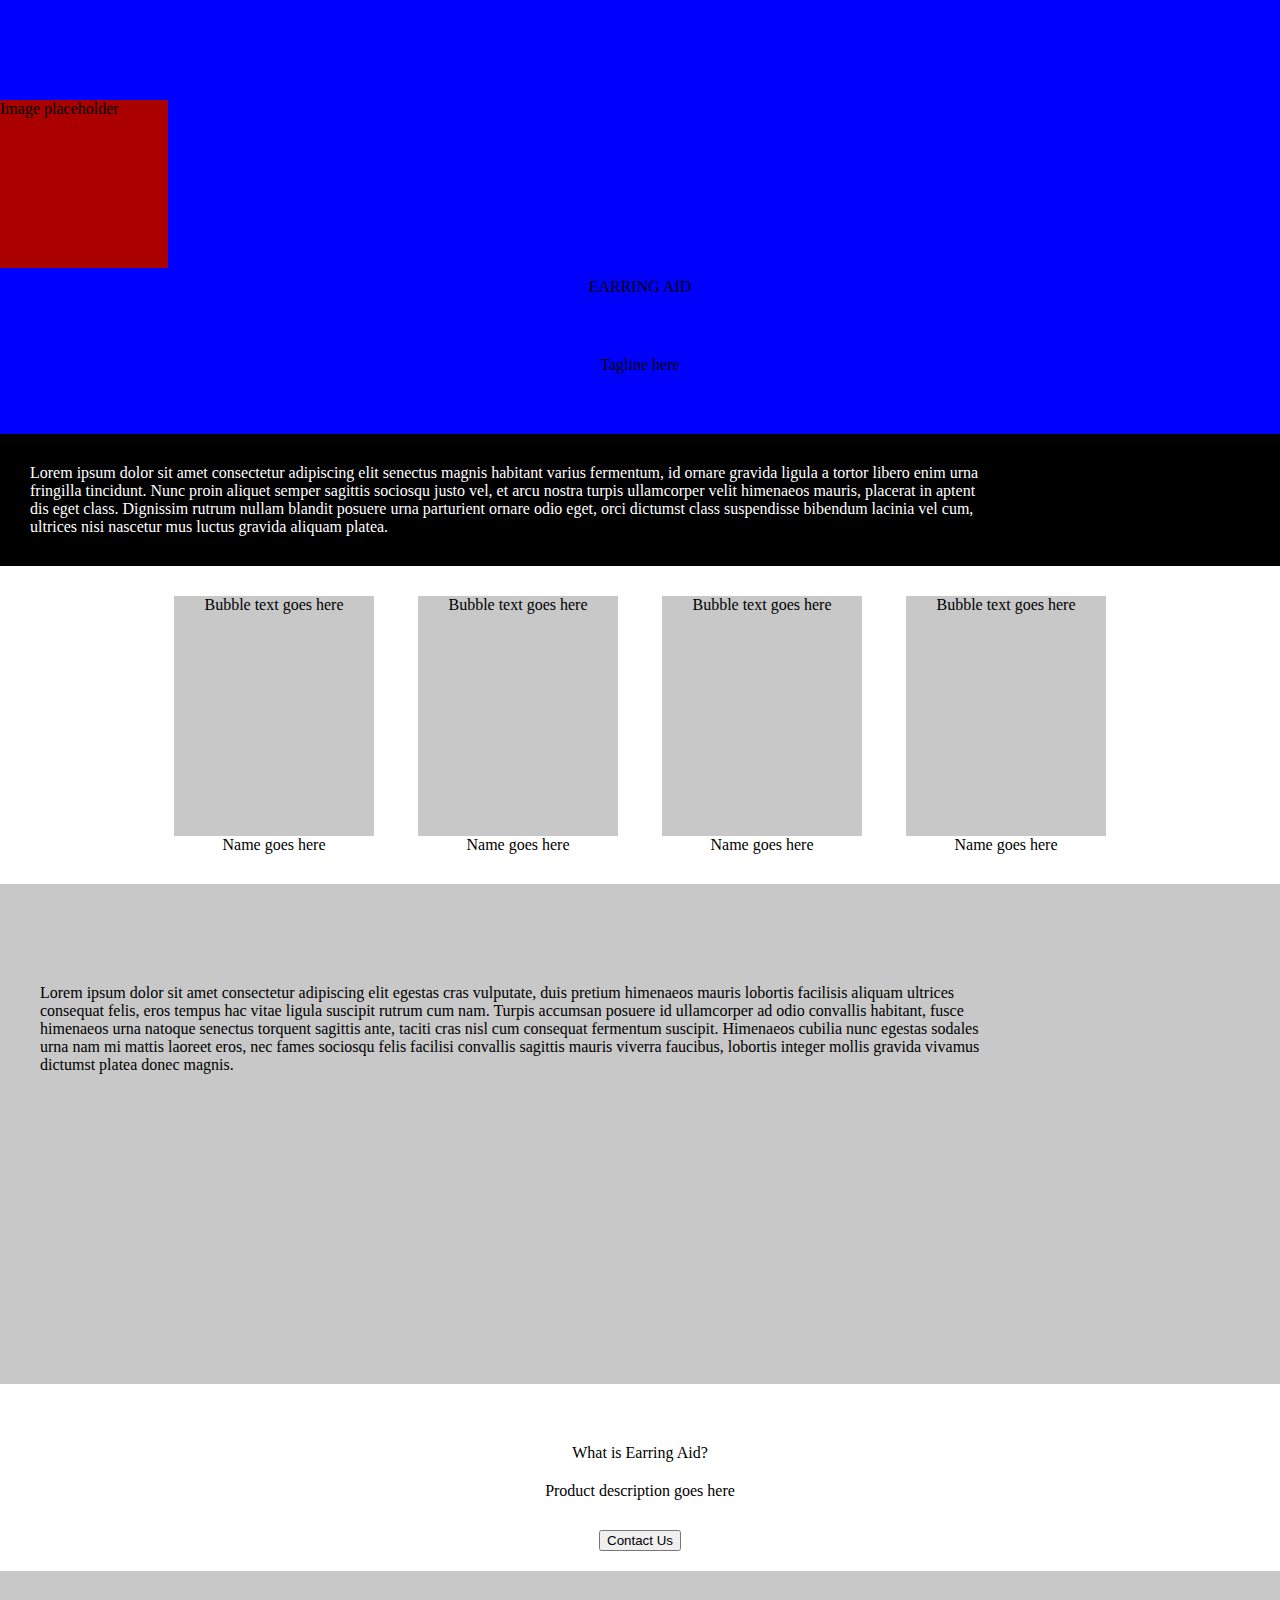
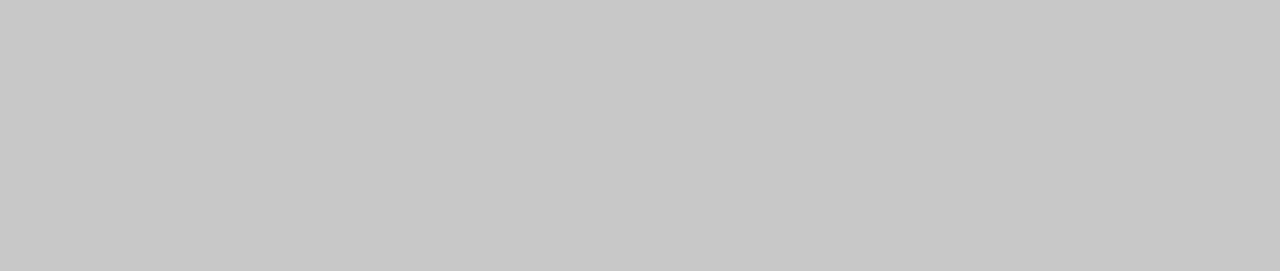
<file: Final Project /index.html>
<html lang="en">
	<head>
		<title> Earring Aid </title>
		<meta charset="utf-8">
		<meta name="viewport" content="width=device-width, initial-scale=1, shrink-to-fit=no">
		<link rel="stylesheet" href="https://maxcdn.bootstrapcdn.com/bootstrap/4.0.0-beta.2/css/bootstrap.min.css" integrity="sha384-PsH8R72JQ3SOdhVi3uxftmaW6Vc51MKb0q5P2rRUpPvrszuE4W1povHYgTpBfshb" crossorigin="anonymous">
		<link rel="stylesheet" href="./dana.css" />
	</head>
	<body>
		<div class="container-fluid logo-container">
			<div class="logo mx-auto">Image placeholder</div>
			<div class="text-center product-name">EARRING AID</div>
			<div class="text-center tagline">Tagline here</div>
		</div>
		<div class="container-fluid page2">
			<div class="header">
				<span>
					Lorem ipsum dolor sit amet consectetur adipiscing elit senectus magnis habitant varius fermentum, id ornare gravida ligula a tortor libero enim urna fringilla tincidunt. Nunc proin aliquet semper sagittis sociosqu justo vel, et arcu nostra turpis ullamcorper velit himenaeos mauris, placerat in aptent dis eget class. Dignissim rutrum nullam blandit posuere urna parturient ornare odio eget, orci dictumst class suspendisse bibendum lacinia vel cum, ultrices nisi nascetur mus luctus gravida aliquam platea.
				</span>
			</div>
			<div class="text-center bubbles-container">
				<div class="bubble-container first">
					<div class="bubble">
						<span class="text">Bubble text goes here</span>
					</div>
					<span class="name">Name goes here</span>
				</div>
				<div class="bubble-container">
					<div class="bubble">
						<span class="text">Bubble text goes here</span>
					</div>
					<span class="name">Name goes here</span>
				</div>
				<div class="bubble-container">
					<div class="bubble">
						<span class="text">Bubble text goes here</span>
					</div>
					<span class="name">Name goes here</span>
				</div>
				<div class="bubble-container">
					<div class="bubble">
						<span class="text">Bubble text goes here</span>
					</div>
					<span class="name">Name goes here</span>
				</div>
			</div>
		</div>
		<div class="container-fluid page3">
			<div class="old-people-text">
				<span class="text">Lorem ipsum dolor sit amet consectetur adipiscing elit egestas cras vulputate, duis pretium himenaeos mauris lobortis facilisis aliquam ultrices consequat felis, eros tempus hac vitae ligula suscipit rutrum cum nam. Turpis accumsan posuere id ullamcorper ad odio convallis habitant, fusce himenaeos urna natoque senectus torquent sagittis ante, taciti cras nisl cum consequat fermentum suscipit. Himenaeos cubilia nunc egestas sodales urna nam mi mattis laoreet eros, nec fames sociosqu felis facilisi convallis sagittis mauris viverra faucibus, lobortis integer mollis gravida vivamus dictumst platea donec magnis.</span>
			</div>
		</div>
		<div class="about">
			<div class="text-center whatis">
				<span class="text">What is Earring Aid?</span>
			</div>
			<div class="text-center description">
				<span class="text">Product description goes here</span>
			</div>
			<div class="text-center contact-us">
				<form action="mailto:admin@earringaid.com">
					<button type="submit" class="btn btn-outline-secondary">Contact Us</button>
				</form>
			</div>
			<div class="earring-aid-img"></div>
		</div>
		<script src="https://code.jquery.com/jquery-3.2.1.slim.min.js" integrity="sha384-KJ3o2DKtIkvYIK3UENzmM7KCkRr/rE9/Qpg6aAZGJwFDMVNA/GpGFF93hXpG5KkN" crossorigin="anonymous"></script>
		<script src="https://cdnjs.cloudflare.com/ajax/libs/popper.js/1.12.3/umd/popper.min.js" integrity="sha384-vFJXuSJphROIrBnz7yo7oB41mKfc8JzQZiCq4NCceLEaO4IHwicKwpJf9c9IpFgh" crossorigin="anonymous"></script>
		<script src="https://maxcdn.bootstrapcdn.com/bootstrap/4.0.0-beta.2/js/bootstrap.min.js" integrity="sha384-alpBpkh1PFOepccYVYDB4do5UnbKysX5WZXm3XxPqe5iKTfUKjNkCk9SaVuEZflJ" crossorigin="anonymous"></script>
	</body>
</html>
</file>
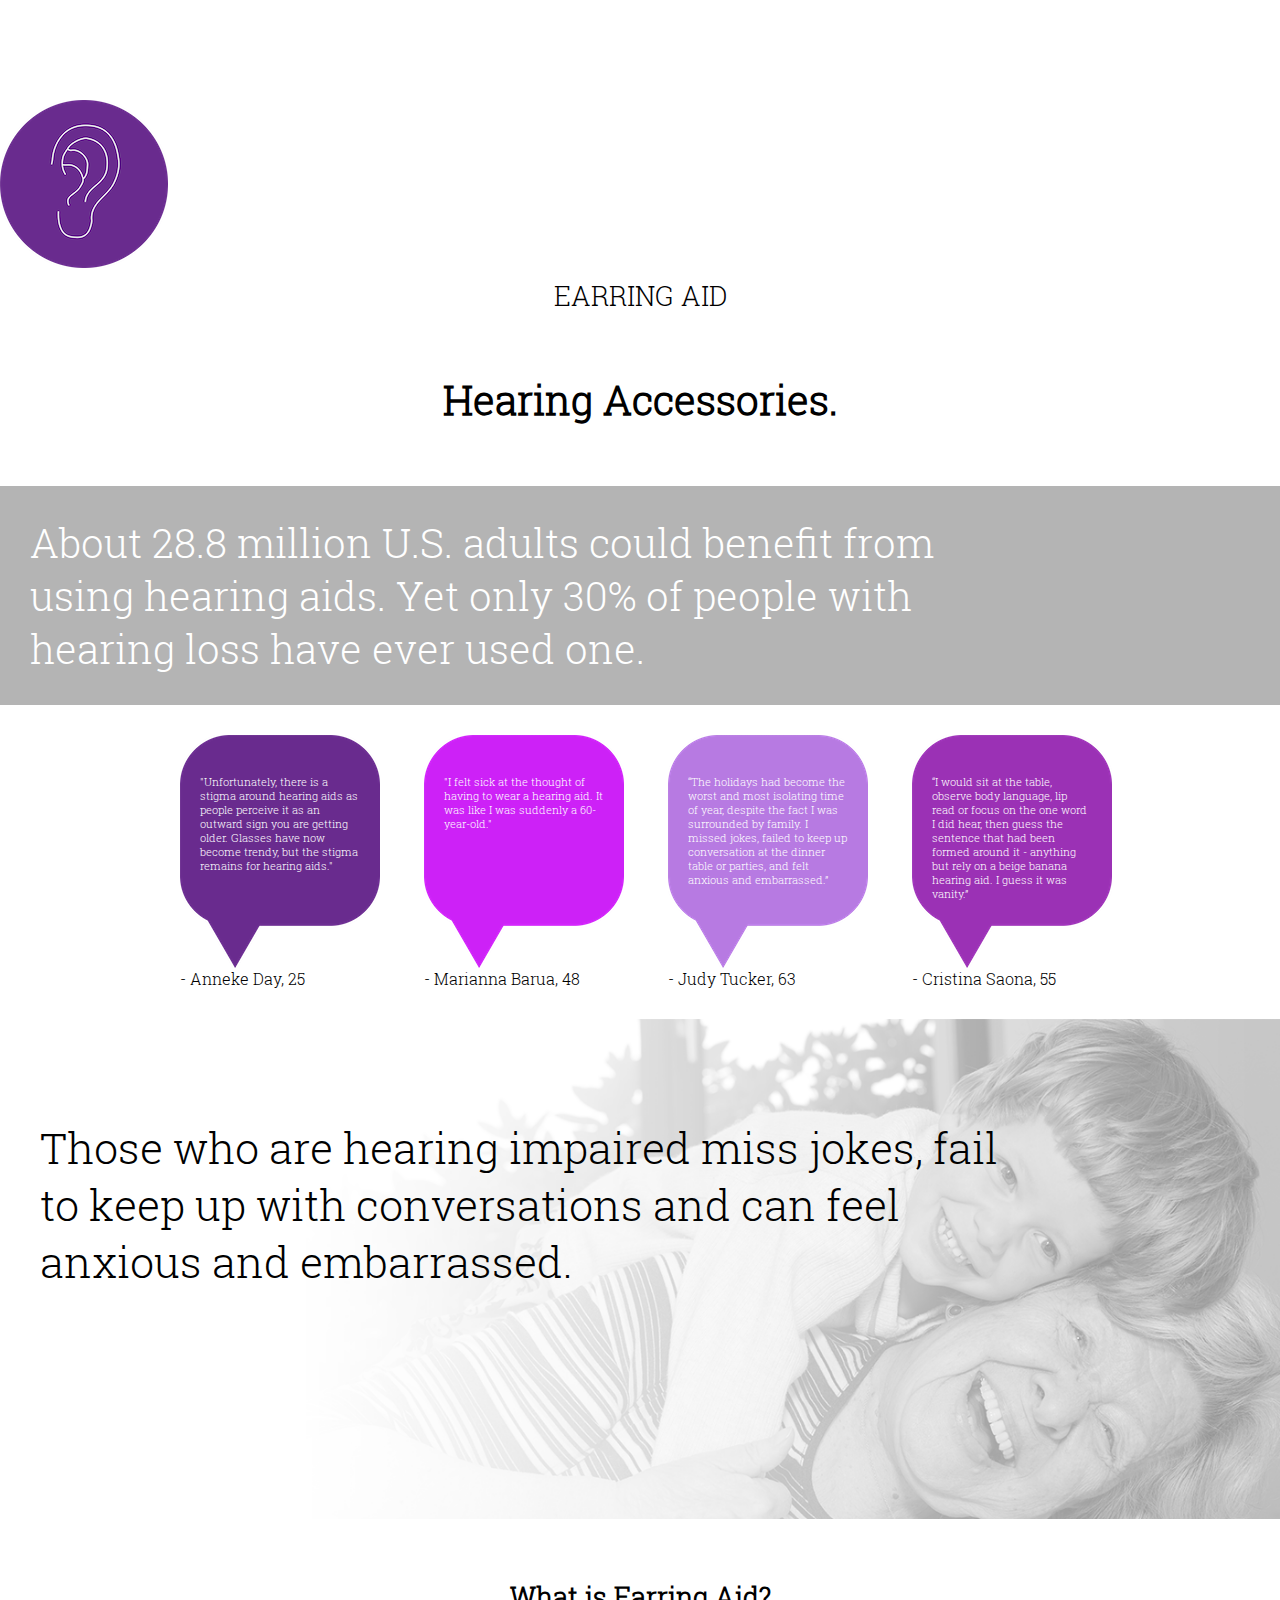
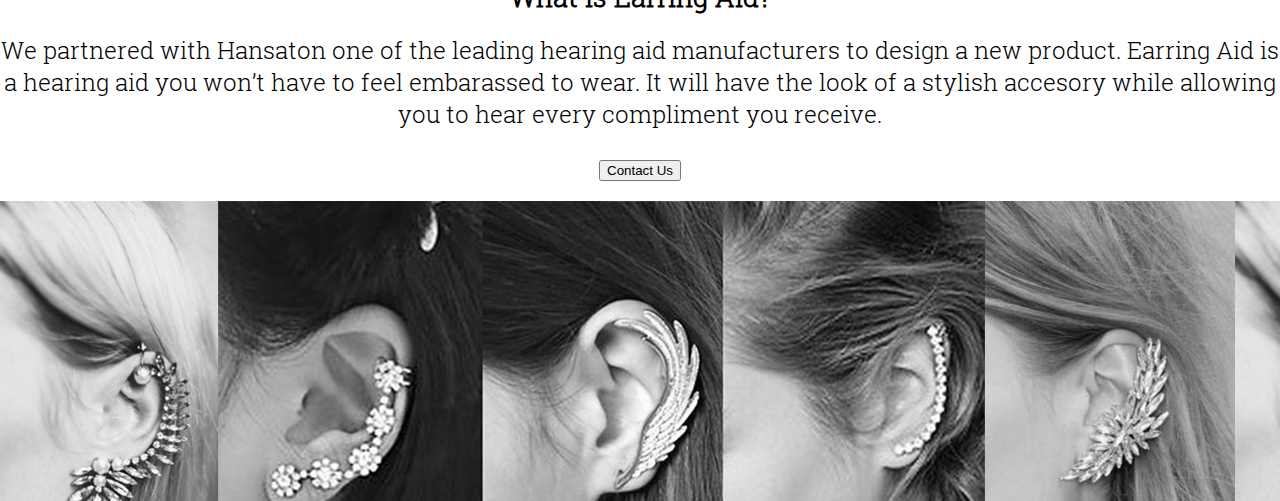
<file: Final Project/index.html>
<html lang="en">
	<head>
		<title> Earring Aid </title>
		<meta charset="utf-8">
		<meta name="viewport" content="width=device-width, initial-scale=1, shrink-to-fit=no">
		<link rel="stylesheet" href="https://maxcdn.bootstrapcdn.com/bootstrap/4.0.0-beta.2/css/bootstrap.min.css" integrity="sha384-PsH8R72JQ3SOdhVi3uxftmaW6Vc51MKb0q5P2rRUpPvrszuE4W1povHYgTpBfshb" crossorigin="anonymous">
		<link rel="stylesheet" href="./dana.css" />
	</head>
	<body>
		<div class="container-fluid logo-container">
			<div class="logo mx-auto">
				<img height="168" width="168" src="assets/newlogo-1.png" />
			</div>
			<div class="text-center product-name">
				<span>EARRING AID</span>
			</div>
			<div class="text-center tagline">
				<span>
					Hearing Accessories.
				</span>
			</div>
		</div>
		<div class="container-fluid page2">
			<div class="header">
				<div class="h-text-container">
					<span>
						About 28.8 million U.S. adults could benefit from using hearing aids. Yet only 30% of people with hearing loss have ever used one.
					</span>
				</div>
			</div>
			<div class="bubbles-container">
				<div class="centering">
					<div class="bubble-container first">
						<div class="bubble">
							<div class="text-container">
								<span>"Unfortunately, there is a stigma around hearing aids as people perceive it as an outward sign you are getting older. Glasses have now become trendy, but the stigma remains for hearing aids."</span>
							</div>
						</div>
						<span class="name">- Anneke Day, 25</span>
					</div>
					<div class="bubble-container second">
						<div class="bubble">
							<div class="text-container">
								<span>"I felt sick at the thought of having to wear a hearing aid. It was like I was suddenly a 60-year-old."</span>
							</div>
						</div>
						<span class="name">- Marianna Barua, 48</span>
					</div>
					<div class="bubble-container third">
						<div class="bubble">
							<div class="text-container">
								<span>“The holidays had become the worst and most isolating time of year, despite the fact I was surrounded by family. I missed jokes, failed to keep up conversation at the dinner table or parties, and felt anxious and embarrassed.”</span>
							</div>
						</div>
						<span class="name">- Judy Tucker, 63</span>
					</div>
					<div class="bubble-container fourth">
						<div class="bubble">
							<div class="text-container">
								<span>“I would sit at the table, observe body language, lip read or focus on the one word I did hear, then guess the sentence that had been formed around it - anything but rely on a beige banana hearing aid. I guess it was vanity.”</span>
							</div>
						</div>
						<span class="name">- Cristina Saona, 55</span>
					</div>
				</div>
			</div>
		</div>
		<div class="page3">
			<div class="old-people-text h-text-container">
				<span class="text">Those who are hearing impaired miss jokes, fail to keep up with conversations and can feel anxious and embarrassed.</span>
			</div>
		</div>
		<div class="about">
			<div class="text-center whatis">
				<span class="text">What is Earring Aid?</span>
			</div>
			<div class="text-center description">
				<span class="text">We partnered with Hansaton one of the leading hearing aid manufacturers to design a new product. Earring Aid is a hearing aid you won’t have to feel embarassed to wear. It will have the look of a stylish accesory while allowing you to hear every compliment you receive. </span>
			</div>
			<div class="text-center contact-us">
				<form action="mailto:admin@earringaid.com">
					<button type="submit" class="btn btn-outline-secondary">Contact Us</button>
				</form>
			</div>
			<div class="earring-aid-img"></div>
		</div>
		<script src="https://code.jquery.com/jquery-3.2.1.slim.min.js" integrity="sha384-KJ3o2DKtIkvYIK3UENzmM7KCkRr/rE9/Qpg6aAZGJwFDMVNA/GpGFF93hXpG5KkN" crossorigin="anonymous"></script>
		<script src="https://cdnjs.cloudflare.com/ajax/libs/popper.js/1.12.3/umd/popper.min.js" integrity="sha384-vFJXuSJphROIrBnz7yo7oB41mKfc8JzQZiCq4NCceLEaO4IHwicKwpJf9c9IpFgh" crossorigin="anonymous"></script>
		<script src="https://maxcdn.bootstrapcdn.com/bootstrap/4.0.0-beta.2/js/bootstrap.min.js" integrity="sha384-alpBpkh1PFOepccYVYDB4do5UnbKysX5WZXm3XxPqe5iKTfUKjNkCk9SaVuEZflJ" crossorigin="anonymous"></script>
		<script src="./index.js"></script>
	</body>
</html>
</file>
<file: Final Project /dana.css>
html, body {
	width: 100%;
	height: 100%;
	margin: 0;
	padding: 0;
}

.logo-container {
	background-color: rgb(0, 0, 255);
	padding-top: 100px;
	padding-bottom: 60px;
}

.text-center {
	text-align: center;
}

.logo {
	height: 168px;
	width: 168px;
	background-color: rgb(170, 0, 0);
}

.product-name {
	margin-top: 10px;
}

.tagline {
	margin-top: 60px;
}

.page2 {
	margin: 0;
	padding: 0;
}

.header {
	background-color: rgb(0,0,0);
	color: rgb(255,255,255);
	padding: 30px;
	padding-right: 300px;
}

.bubbles-container {
	padding-top: 30px;
	padding-bottom: 30px;
}

.bubble-container {
	margin-left: 40px;
	display: inline-block;
}

.bubble-container.first {
	margin-left: 0;
}

.bubble {
	width: 200px;
	height: 240px;
	background-color: rgb(200, 200, 200);
}

.page3 {
	height: 500px;
	background-color: rgb(200, 200, 200);
}

.old-people-text {
	padding-top: 100px;
	padding-left: 40px;
	padding-right: 300px;
}

.about {
	padding-top: 30px;
	width: 100%;
}

.whatis {
	margin-top: 30px;
}

.description {
	margin-top: 20px;
}

.contact-us {
	margin-top: 30px;
}

.earring-aid-img {
	margin-top: 20px;
	width: 100%;
	height: 300px;
	background-color: rgb(200, 200, 200);
}
</file>
<file: Final Project/dana.css>
html, body {
	width: 100%;
	height: 100%;
	margin: 0;
	padding: 0;
}

@font-face {
  font-family: 'RobotoLight';
  src: url('assets/robotoslab-light.ttf');
}

span {
	font-family: 'RobotoLight';
}

.logo-container {
	padding-top: 100px;
	padding-bottom: 60px;
}

.text-center {
	text-align: center;
}

.logo {
	width: 168px;
	height: 168px;
}

.product-name {
	margin-top: 10px;
}

.product-name span {
	font-size: 20pt;
}

.tagline {
	margin-top: 60px;
}

.tagline span {
	font-size: 30pt;
	font-weight: bold;
}

.page2 {
	margin: 0;
	padding: 0;
}

.header {
	background-color: rgb(180,180,180);
	color: rgb(255,255,255);
	padding: 30px;
}

.header span {
	font-size: 30pt;
}

.h-text-container {
	max-width: 960px;
}

.bubbles-container {
	padding-top: 30px;
	padding-bottom: 30px;
}

.bubbles-container .centering {
	/* Center without using text-align: center; */
	position: relative;
	left: 50%;
	margin-left: -460px;
}

.bubble-container {
	margin-left: 40px;
	display: inline-block;
}

.bubble-container.first {
	margin-left: 0;
}

.bubble-container.first .bubble {
	background-image: url('assets/bubble1.png');
}

.bubble-container.second .bubble {
	background-image: url('assets/bubble2.png');
}

.bubble-container.third .bubble {
	background-image: url('assets/bubble3.png');
}

.bubble-container.fourth .bubble {
	background-image: url('assets/bubble4.png');
}

.bubble {
	width: 200px;
	height: 233px;
	background-repeat: no-repeat;
	color: white;
}

.bubble .text-container {
	padding-top: 40px;
	padding-right: 20px;
	padding-left: 20px;
}

.bubble span {
	font-size: 8pt;
}

.page3 {
	height: 500px;
	width: 100%;
	background-image: url('assets/oldpeople.png');
	background-size: cover;
}

.old-people-text {
	padding-top: 100px;
	padding-left: 40px;
}

.old-people-text span {
	font-size: 32pt;
}

.about {
	padding-top: 30px;
	width: 100%;
}

.whatis {
	margin-top: 30px;
}

.whatis span {
	font-size: 20pt;
	font-weight: bold;
}

.description {
	margin-top: 20px;
}

.description span {
	font-size: 18pt;
}

.contact-us {
	margin-top: 30px;
}

.earring-aid-img {
	margin-top: 20px;
	width: 100%;
	height: 300px;
	background-image: url('assets/earings-forweb-bw.png');
}
</file>
